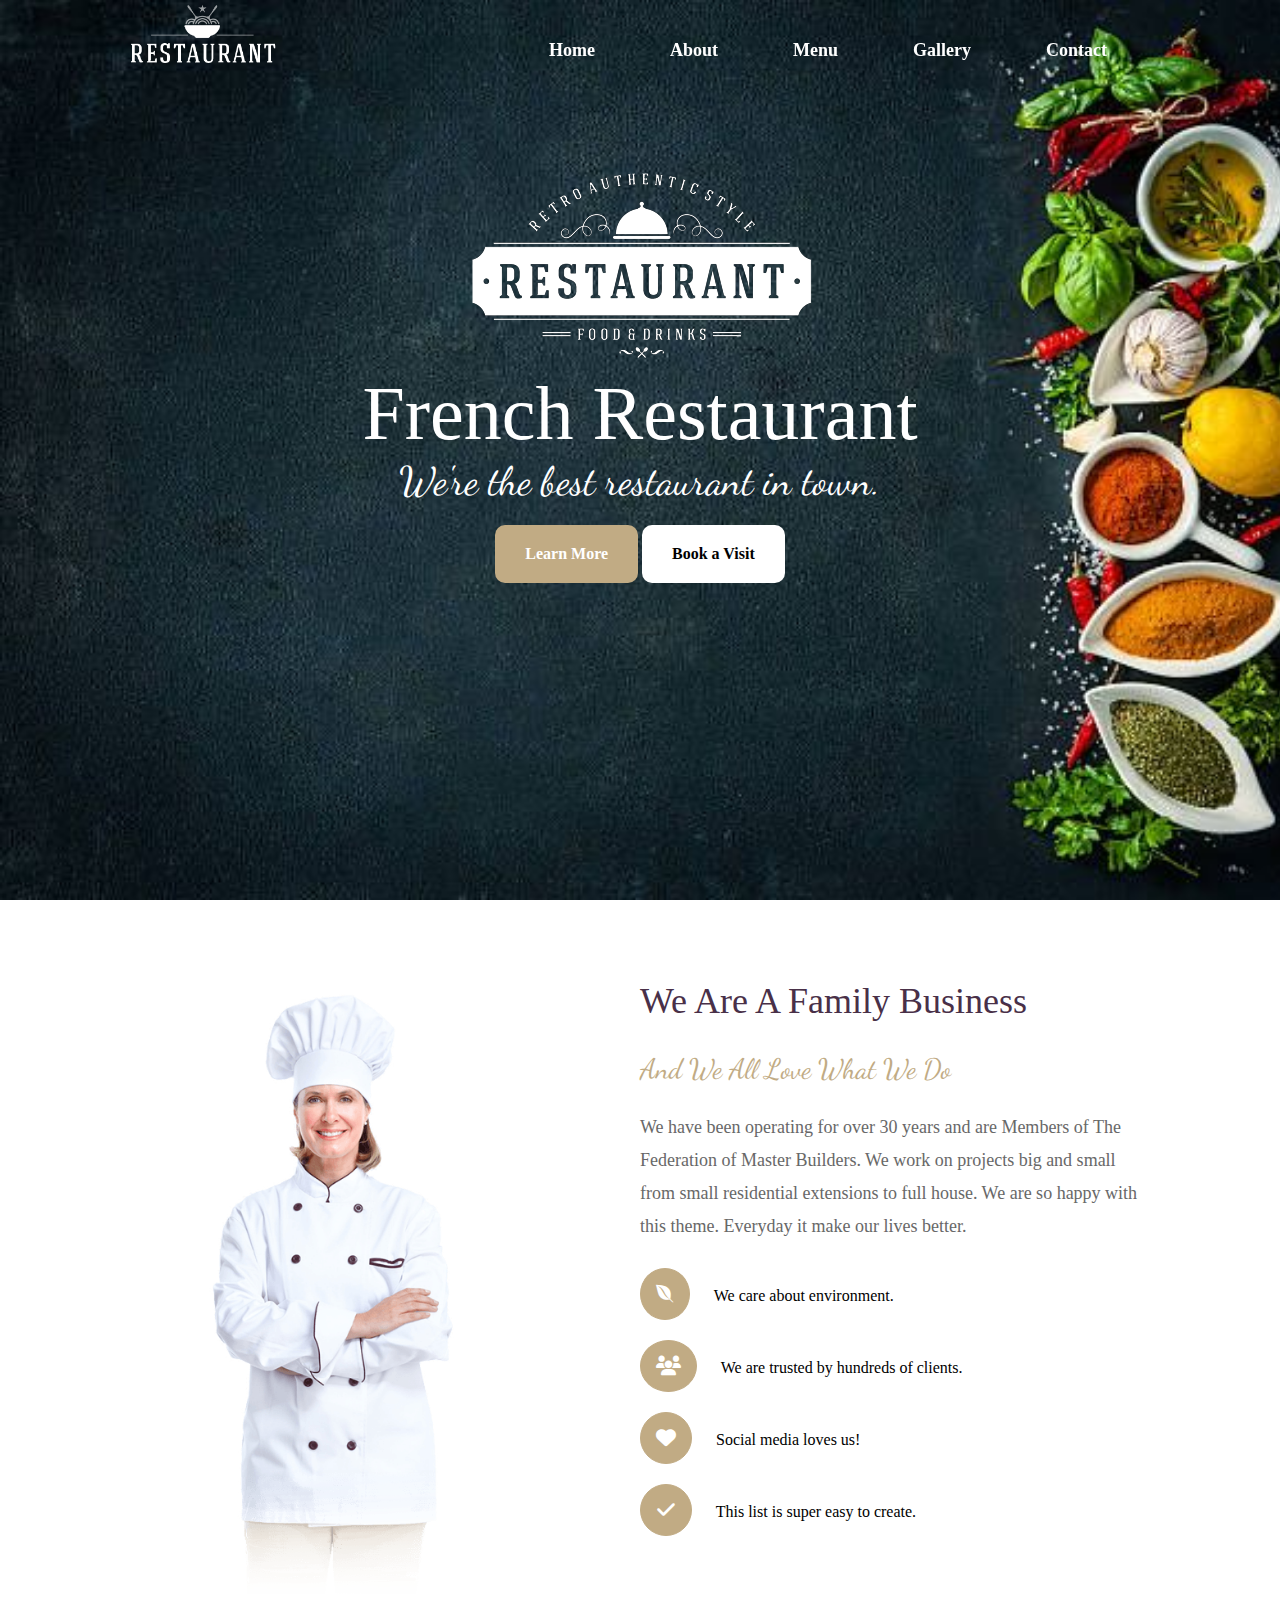
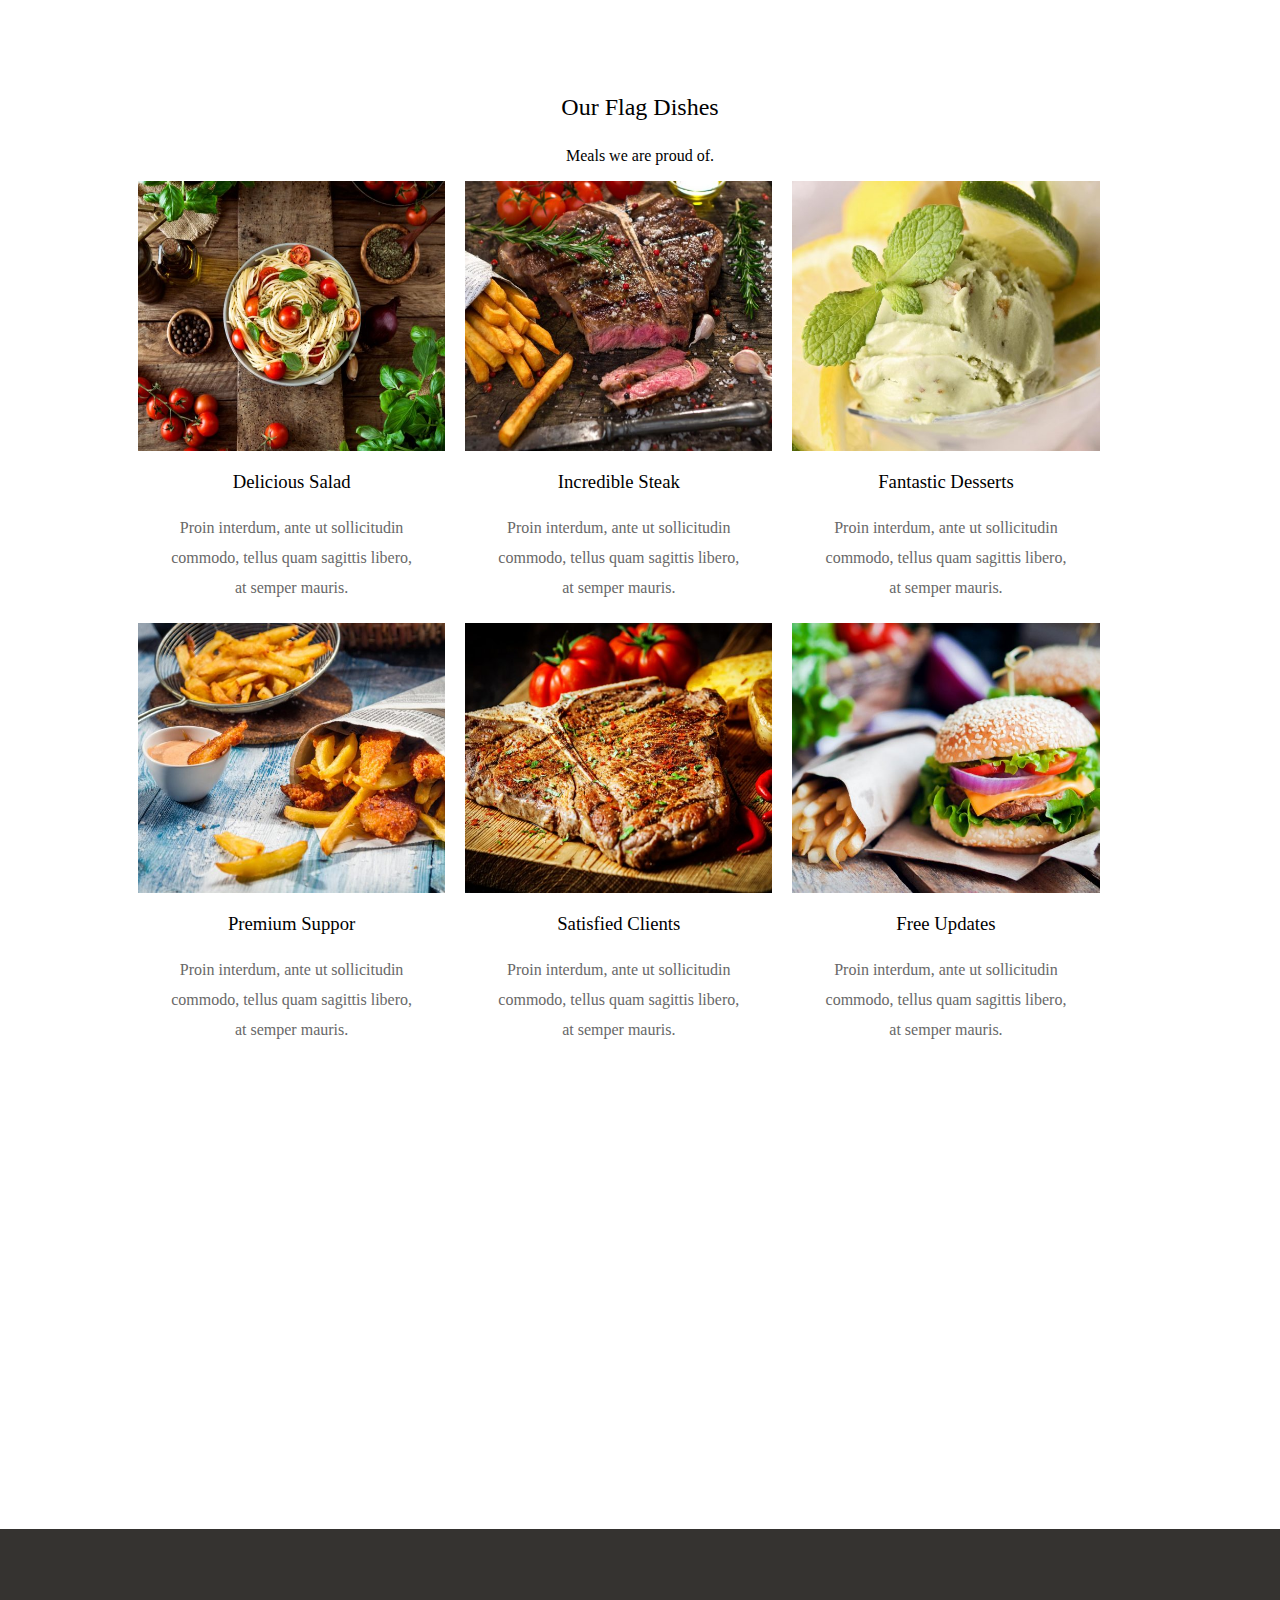
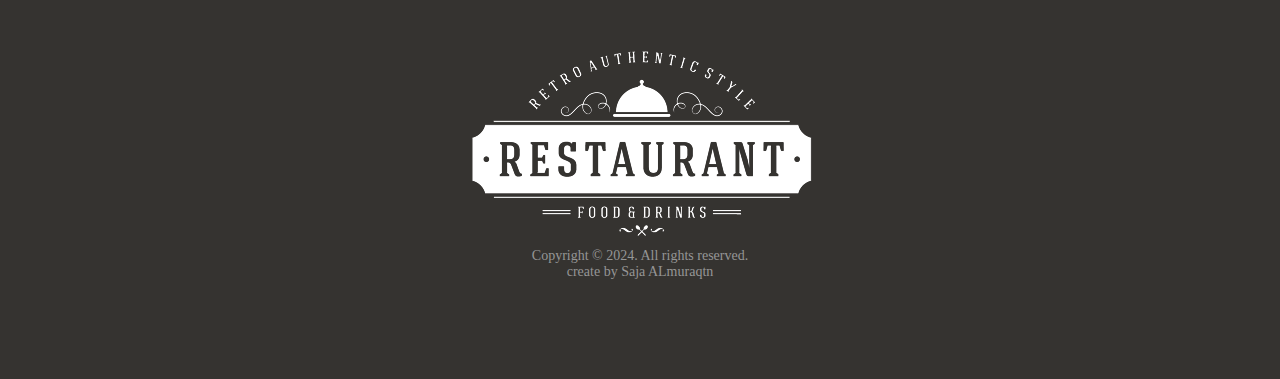
<file: index.html>
<html lang="en">

<head>
    <meta charset="UTF-8">
    <meta http-equiv="X-UA-Compatible" content="IE=edge">
    <meta name="viewport" content="width=device-width, initial-scale=1.0">
    <title>Resturant|Home</title>
    <link rel="stylesheet" href="./CSS/index-style.css">
    <link rel="stylesheet" href="./CSS/all.min.css">
    <link rel="preconnect" href="https://fonts.googleapis.com">
    <link rel="preconnect" href="https://fonts.gstatic.com" crossorigin>
    <link href="https://fonts.googleapis.com/css2?family=Dancing+Script&display=swap" rel="stylesheet">

</head>

<body>
    <header class="header">
        <nav class="navbar" id="nav">
            <div class="container">
                <div class="logo">
                    <img src="image/logo.png" alt="logoRestaurant">
                </div>
                <div class="links">
                    <ul>
                        <li> <a href="index.html" class="active">Home</a> </li>
                        <li> <a href="index.html" class="active">About</a></li>
                        <li> <a href="menu.html" class="active">Menu</a></li>
                        <li> <a href="index.html" class="active">Gallery</a></li>
                        <li><a href="index.html" class="active">Contact</a></li>
                    </ul>
                </div>
                <div class="clr"></div>
            </div>
        </nav>


        <div class="header-content" id="startPoint">
            <img src="image/restaurant.png" alt="restaurant">
            <h1>French Restaurant</h1>
            <p>We're the best restaurant in town.</p>
            <div class="btns">
                <a href="#" class="btn-learn"> Learn More</a>
                <a href="#" class="btn-book"> Book a Visit</a>
            </div>


        </div>

    </header>
    <section class="about">
        <div class="container">
            <div class="img-about">
                <img src="/image/chef-5.png" alt="chef image">
            </div>
            <div class="info-about">
                <h2>We are a family business </h2>
                <h3>And we all love what we do </h3>
                <p>We have been operating for over 30 years and are Members of The Federation of Master Builders. We
                    work on projects big and small from small residential extensions to full house. We are so happy with
                    this theme. Everyday it make our lives better.</p>
                <ul>
                    <li>
                        <i class="fa-brands fa-envira"></i>
                        <span> We care about environment. </span>
                    </li>
                    <li>
                        <i class="fa-solid fa-users"></i>
                        <span> We are trusted by hundreds of clients. </span>
                    </li>
                    <li>
                        <i class="fa-solid fa-heart"></i>
                        <span>Social media loves us! </span>
                    </li>
                    <li>
                        <i class="fa-solid fa-check"></i>
                        <span>This list is super easy to create. </span>
                    </li>
                </ul>
            </div>
            <div class="clr"></div>
        </div>
    </section>
    <section class="reviewer">
        <div class="info-review"></div>
        <div class="info-img"></div>
    </section>
    <section class="menu">
        <div class="container">
            <h2>Our flag dishes</h2>
            <p>Meals we are proud of.</p>


            <div class="items">

                <div class="item">
                    <div class="inner">

                        <img src="image/Delicious Salad.jpg" alt="Delicious Salad ">

                    </div>
                    <h3>Delicious Salad </h3>
                    <p>Proin interdum, ante ut sollicitudin commodo, tellus quam sagittis libero, at semper mauris.
                    </p>
                </div>
                <div class="item">
                    <div class="inner">
                        <img src="image/Incredible Steak.jpg" alt="Incredible Steak ">

                    </div>
                    <h3>Incredible Steak</h3>
                    <p>Proin interdum, ante ut sollicitudin commodo, tellus quam sagittis libero, at semper mauris.
                    </p>

                </div>
                <div class="item">
                    <div class="inner">
                        <img src="image/fantastick desert.jpg" alt="Fantastic Desserts">

                    </div>
                    <h3> Fantastic Desserts </h3>
                    <p>Proin interdum, ante ut sollicitudin commodo, tellus quam sagittis libero, at semper mauris.
                    </p>

                </div>
                <div class="item">
                    <div class="inner">
                        <img src="image/Premium Suppor.jpg" alt="Premium Suppor">

                    </div>
                    <h3> Premium Suppor </h3>
                    <p>Proin interdum, ante ut sollicitudin commodo, tellus quam sagittis libero, at semper mauris.
                    </p>
                </div>
                <div class="item">
                    <div class="inner">
                        <img src="image/Satisfied Clients.jpg" alt="Satisfied Clients ">

                    </div>
                    <h3>Satisfied Clients</h3>
                    <p>Proin interdum, ante ut sollicitudin commodo, tellus quam sagittis libero, at semper mauris.
                    </p>

                </div>
                <div class="item">
                    <div class="inner">
                        <img src="image/Free Updates.jpg" alt="Free Updates">

                    </div>
                    <h3> Free Updates</h3>
                    <p>Proin interdum, ante ut sollicitudin commodo, tellus quam sagittis libero, at semper mauris.
                    </p>

                </div>
                <div class="clr">

                </div>
            </div>

        </div>

    </section>

    <section class="test">

    </section>

    <aside></aside>
    <footer>
        <div class="container">

            <img src="./image/restaurant.png" alt="restaurant">
            <p>Copyright © 2024. All rights reserved. create by Saja ALmuraqtn </p>

        </div>
    </footer>
    <article>
        <h2></h2>
        <p></p>
        <p></p>
        <p></p>

    </article>
    <script src="./Js/index.js"></script>
</body>


</html>
</file>
<file: CSS/index-style.css>
@import url('https://fonts.googleapis.com/css2?family=Dancing+Script&display=swap');

* {
    margin: 0;
    padding: 0;
    box-sizing: border-box;
}

h1,
h2,
h3,
h4,
h5,
h6 {
    font-family: 'Alegreya', serif;
    font-weight: 400;
    text-transform: capitalize;

}

.clr {
    clear: both;
    height: 20px;
}

.container {
    margin: auto;
    width: 80%;
}

.header {
    background-image: url(../image/headerBackground.jpg);
    height: 100vh;
    background-size: cover;
    color: white;
    overflow: hidden;

}

.logo {
    float: left;
    margin-top: 5px;
}

.logo img {
    width: 150px;
}

.navbar {
    width: 100%;
    z-index: 1;
    position: fixed;
}

.links {
    float: right;
}

.links li {
    float: left;
    position: relative;
    margin-right:15px ;
    height: 80%;
}

.links li::after {
    content: ' ';
    height: 5px;
    width: 0%;
    background-color: #c1ab84 ;
    left: 10px;
    bottom: 0px;
    right: 0;
    position: absolute;
    transition: 0.5s;
 }
.links li:hover:after {
    width: 85%;

 }

.links li a.active {
    color: rgb(255, 255, 255);
}

.links li a {
    color: white;
    font-size: large;
}

.header .container {
    overflow: hidden;
}

h1 {
    font-size: 76px;
}

.header-content {
    text-align: center;
    margin-top: 150px;

}

.header a {
    text-decoration: none;
    padding: 20px 30px;
    margin-top: 20px;
    display: inline-block;
    font-weight: 900;
    border-radius: 10px;
    border: none;
}

.header p {
    font-family: 'Dancing Script', cursive;
    font-size: 40px;
}

.btn-learn {
    background-color: #c1ab84;
    color: white;
}

.btn-book {
    background-color: white;
    color: black;
}


ul {
    list-style: none;
}

.about {
    padding: 80 0;
}

.img-about {
    float: left;
    width: 50%;
}

.img-about>img {
    width: 80%;
}

.info-about {
    float: left;
    width: 50%;
}

.info-about h2 {
    margin-bottom: 30px;
    font-size: 36px;
    color: rgb(73, 48, 72);
}

.info-about h3 {
    font-family: 'Dancing Script', cursive;
    color: rgb(193, 171, 132);
    font-size: 28px;
}

.info-about p {
    margin-top: 25px;
    font-size: 18px;
    font-weight: 400;
    line-height: 33px;
    color: #686868;
    margin-bottom: 25px;

}

.info-about ul li i {
    background-color: #c1ab84;
    color: white;
    padding: 15px;
    border-radius: 50%;
    margin-right: 20px;
    margin-bottom: 20px;
    font-size: 20px;
    transition: 0.5s;
    border: #c1ab84 solid 1px;
}

.info-about ul li i:hover {
    color: #c1ab84;
    background: none;
    transform: rotate(365deg);
}

.menu {
    text-align: center;
}

.menu .container h2 {
    margin-bottom: 20px;

}

.menu .container p {
    margin-bottom: 20px;
    width: 80%;
    margin: auto;
    line-height: 30px;
}

.item {
    float: left;
    width: 30%;
    margin-bottom: 20px;
    cursor: pointer;
    margin: 10px;
}

.item .inner {

    margin-bottom: 20px;
    overflow: hidden;
}

@media screen and (min-width:200px) and (max-width:1000px) {
    .header {
        background-size: 900px 1100px;
    }

}

.item img {
    width: 100%;
    transition: 1.5ms;
    overflow: hidden;
    position: relative;
    height: 30%;
}

.item:hover img {
    transform: scale(1.06);

}

.item:hover h3 {
    color: #bb3b3b;
}

.item h3 {
    margin-top: 20px;
    margin-bottom: 20px;
}

.item p {
    width: 100%;
    color: #686868;
}

.test {
    background-image: url(../image/cover\ background.jpg);
    background-attachment: fixed;
    padding: 227px;
}

/* footer */
footer {
    background-color: #353330;
    height: 50vh;
}

footer .container {
    height: 100%;
    display: flex;
    align-items: center;
    justify-content: center;
    flex-direction: column;
}


footer .container p {
    font-family: Alegreya, serif;
    font-size: 14px;
    font-weight: 400;
    line-height: normal;
    color: rgb(150, 150, 150);
    width: 250px;
    text-align: center;
}
</file>
